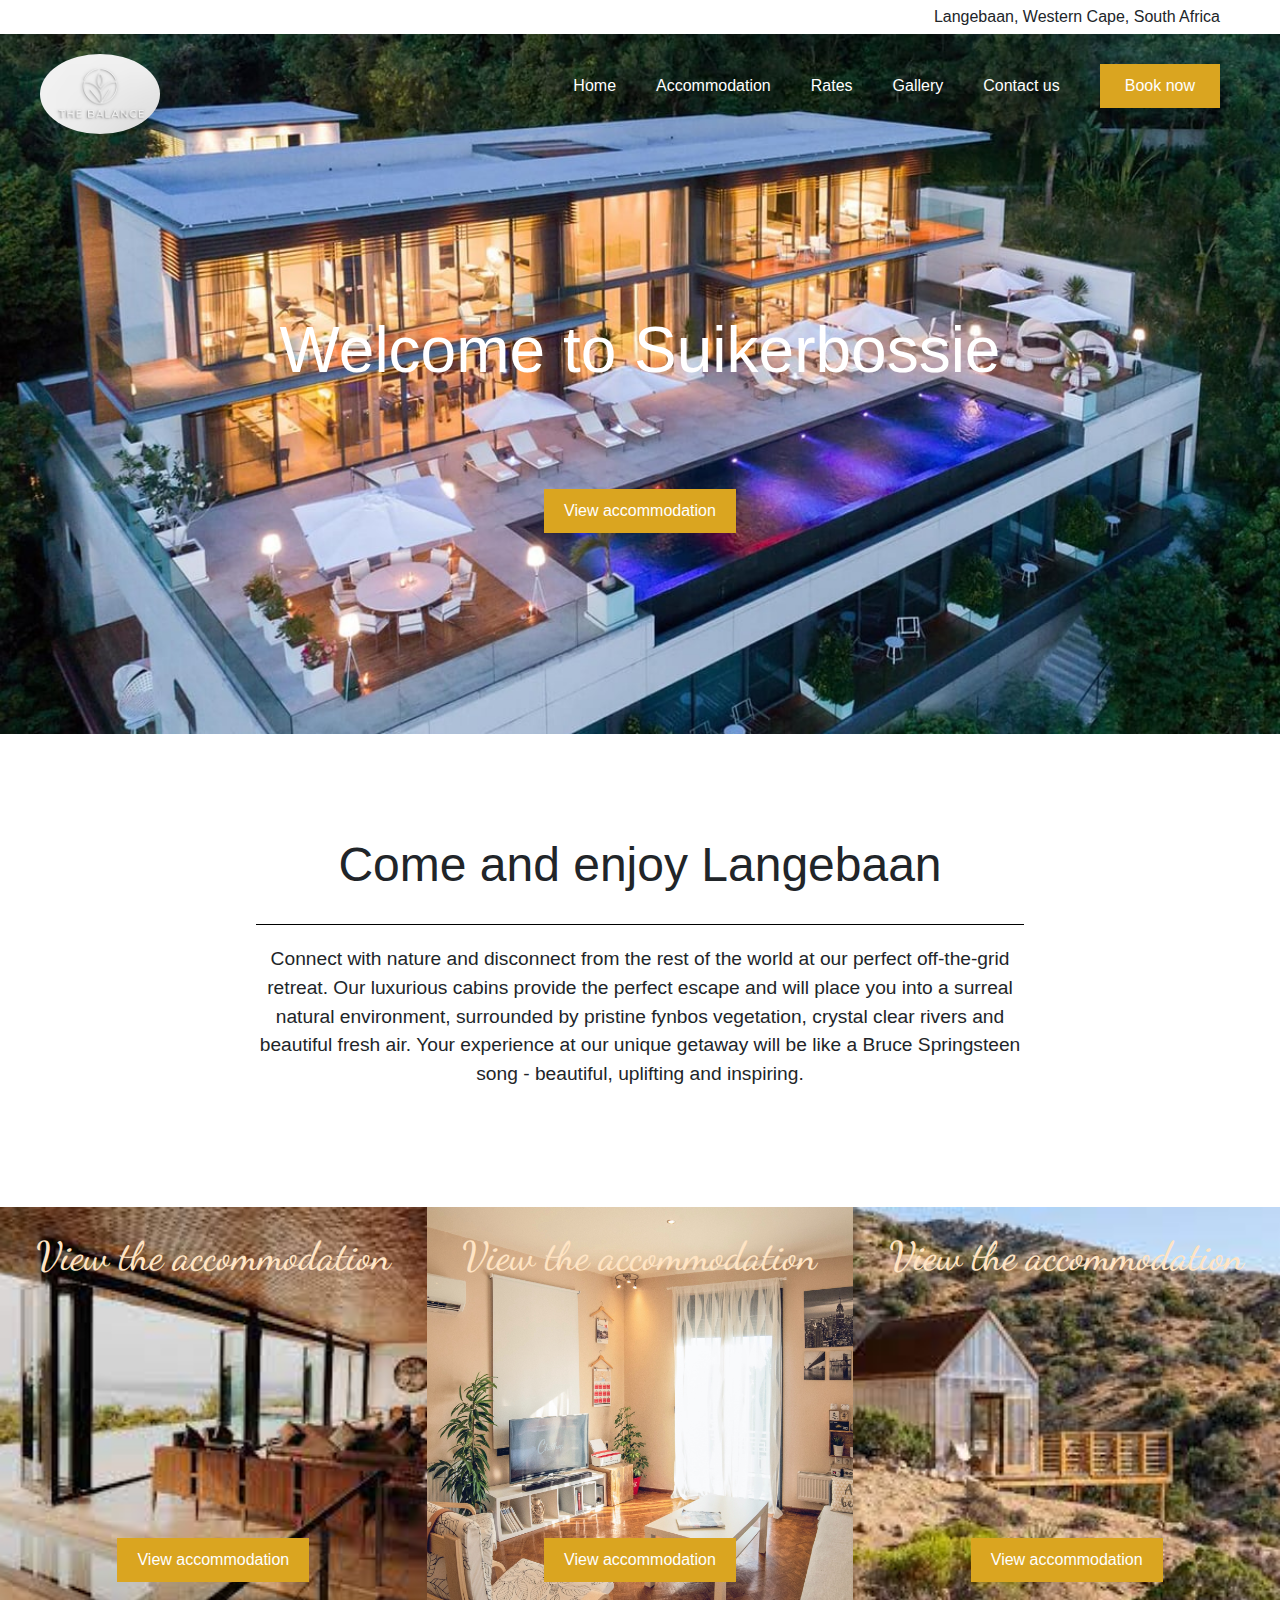
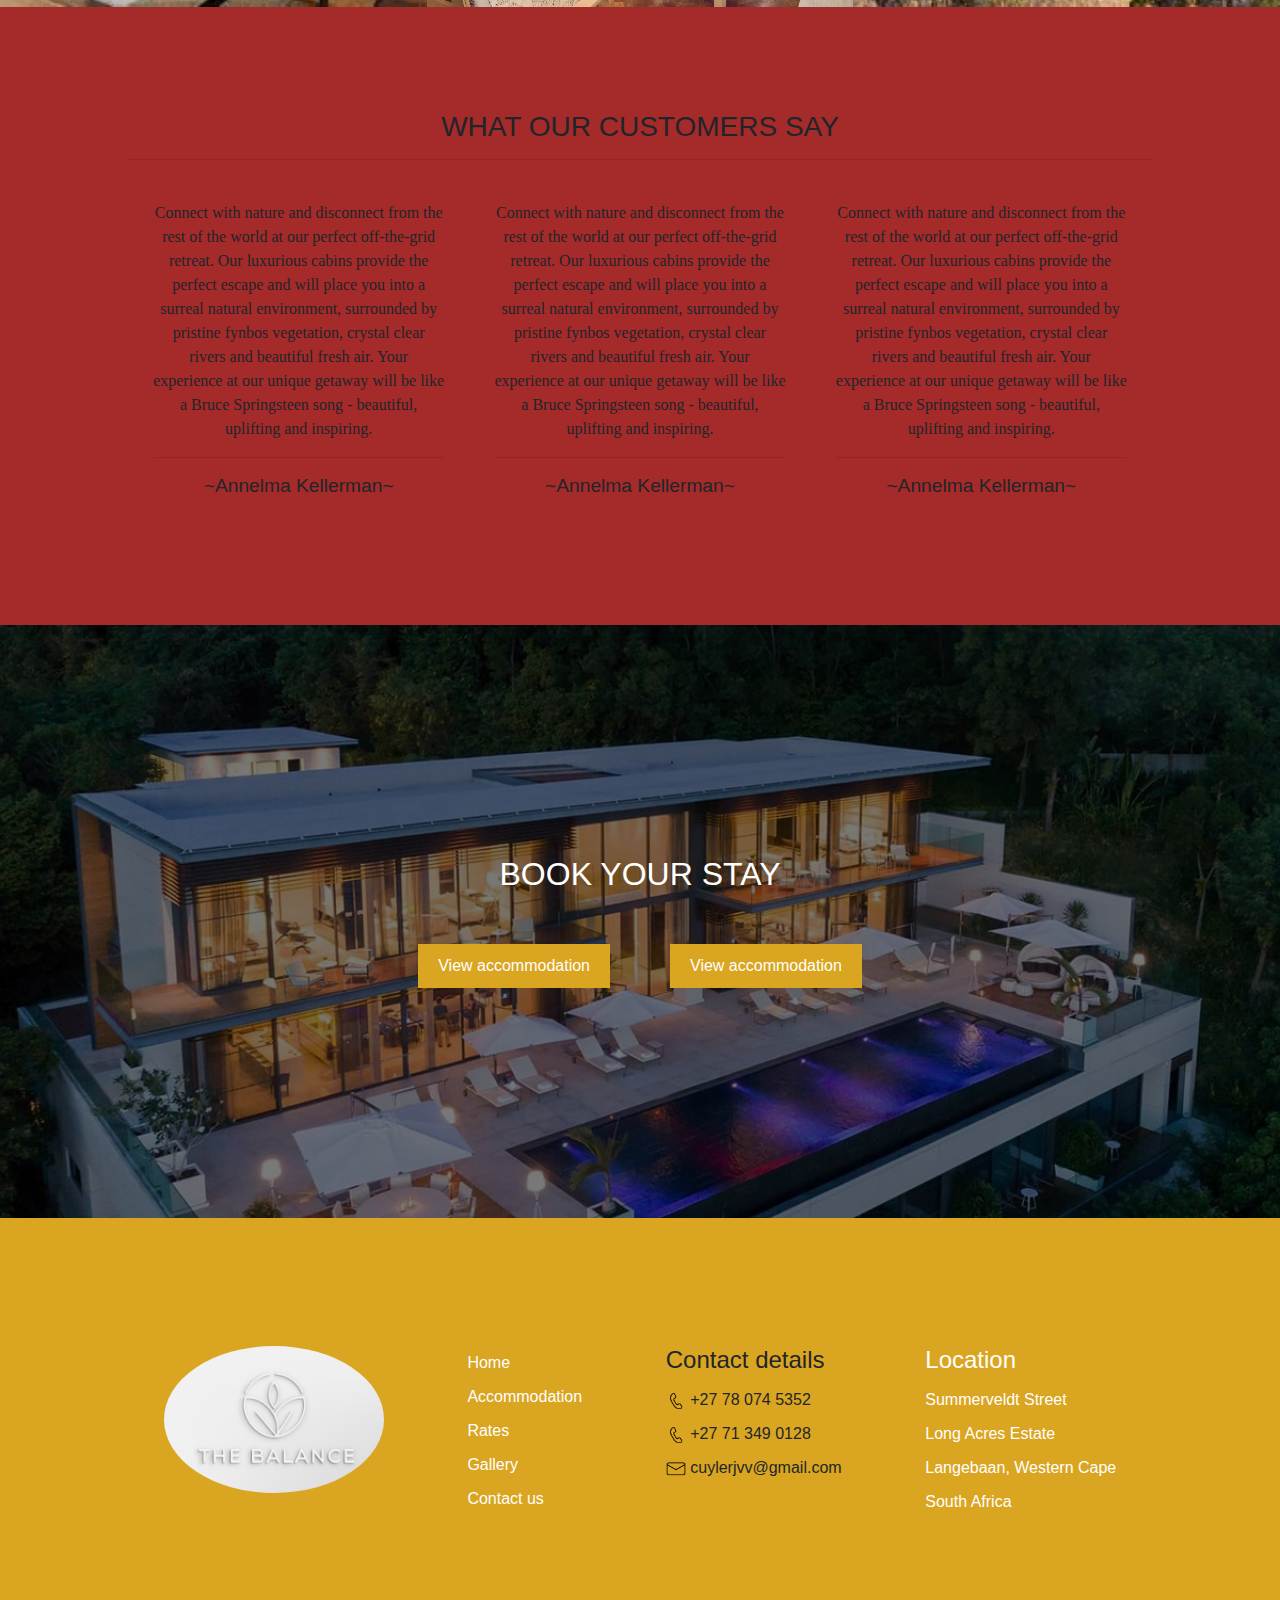
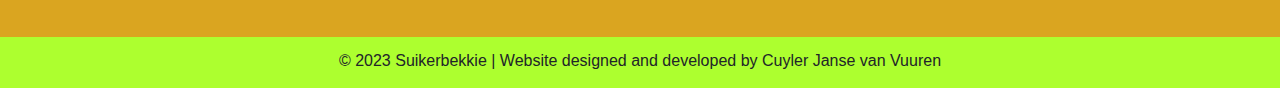
<file: index.html>
<!DOCTYPE html>
<html lang="en">
<head>
    <meta charset="UTF-8">
    <meta name="viewport" content="width=device-width, initial-scale=1.0">

    <link rel="preconnect" href="https://fonts.googleapis.com">
    <link rel="preconnect" href="https://fonts.gstatic.com" crossorigin>
    <link href="https://fonts.googleapis.com/css2?family=Dancing+Script:wght@500;600;700&display=swap" rel="stylesheet">
    <link rel="stylesheet" href="https://cdn.jsdelivr.net/npm/bootstrap@4.3.1/dist/css/bootstrap.min.css" integrity="sha384-ggOyR0iXCbMQv3Xipma34MD+dH/1fQ784/j6cY/iJTQUOhcWr7x9JvoRxT2MZw1T" crossorigin="anonymous">
    <link rel="stylesheet" href="css/navbars.css">
    <title>Accommodation site</title>
</head>
<body>
    <!-- BACKGROUND IMAGE WITH CLEAR NAVBAR -->
    <section id="bg-image-section">

    <!-- NAVBAR SECTION -->
    <section id="navbar-section">
        <!-- INFO ABOUT NAVBAR -->
        <div class="navbar-info">
        Langebaan, Western Cape, South Africa
        </div>

        <!-- NAVBAR -->
        <div class="navbar-div d-flex justify-content-space-between">

            <!-- NAVBAR BRANDING -->
            <div class="navbar-logo-div">
                <a href="file:///C:/Users/cjvv9/Desktop/Webdev/Accommodation%20sites/index.html"><img class="navbar-logo-image" src="images/logo.jpg" alt="navbar-logo"></a>
            </div>

            <!-- NAVBAR PAGES -->
            <div class="navbar-pages-div">

                <!-- NAVBAR PAGES LIST -->
                <ul class="navbar-pages-list d-flex">

                    <!-- NAVBAR PAGES LIST ITEMS -->
                    <li class="navbar-pages-list-item">
                        <a class="navbar-pages-anchor-tag " href="file:///C:/Users/cjvv9/Desktop/Webdev/Accommodation%20sites/accommodation.html">Home</a>
                    </li> 
                    <li class="navbar-pages-list-item">
                        <a class="navbar-pages-anchor-tag " href="file:///C:/Users/cjvv9/Desktop/Webdev/Accommodation%20sites/accommodation.html">Accommodation</a>
                    </li>        
                    <li class="navbar-pages-list-item">
                        <a class="navbar-pages-anchor-tag " href="file:///C:/Users/cjvv9/Desktop/Webdev/Accommodation%20sites/accommodation.html">Rates</a>
                    </li>    
                    <li class="navbar-pages-list-item">
                        <a class="navbar-pages-anchor-tag " href="file:///C:/Users/cjvv9/Desktop/Webdev/Accommodation%20sites/accommodation.html">Gallery</a>
                    </li>    
                    <li class="navbar-pages-list-item">
                        <a class="navbar-pages-anchor-tag " href="file:///C:/Users/cjvv9/Desktop/Webdev/Accommodation%20sites/accommodation.html">Contact us</a>
                    </li>
                    <!-- CALL TO ACTION BUTTON IN NAVBAR -->
                    <li class="navbar-cta-button">
                        <a class="navbar-cta-anchor-tag" href="file:///C:/Users/cjvv9/Desktop/Webdev/Accommodation%20sites/accommodation.html">Book now</a>
                    </li>      
                </ul>
            </div>
        </div>
    </section>

    <!-- HERO SECTION -->
    <section id="hero-section-id">

        <!-- HERO SECTION DIV -->
        <div class="hero-section-div">
        <!-- HERO SECTION HEADING -->
            <h1 class="hero-section-heading">Welcome to Suikerbossie</h1>

        <!-- HERO SECTION ACCOMMODATION BUTTON -->
            <li class="hero-section-button">
                <a class="hero-section-button-anchor-tag" href="file:///C:/Users/cjvv9/Desktop/Webdev/Accommodation%20sites/accommodation.html">View accommodation</a>
            </li>
        <!-- HERO SECTION DIV ENDING -->
        </div>
    <!-- HERO SECTION ENDING -->
    </section>
    <!-- BACKGROUND SECTION ENDING -->
    </section>

    <!-- ABOUT SECTION -->
    <section id="about-section">
        <div class="about-div">
            <!-- ABOUT HEADER -->
            <h1 class="about-heading">Come and enjoy Langebaan</h1>
            <!-- ABOUT US HR -->
            <hr class="about-hr">
            <!-- ABOUT PARAGRAPH -->
            <p class="about-paragraph">Connect with nature and disconnect from the rest of the world at our perfect off-the-grid retreat. Our luxurious cabins provide the perfect escape and will place you into a surreal natural environment, surrounded by pristine fynbos vegetation, crystal clear rivers and beautiful fresh air. Your experience at our unique getaway will be like a Bruce Springsteen song - beautiful, uplifting and inspiring.</p>
        </div>
    </section>

    <!-- LINK TO PAGES SECTION -->
    <section id="link-to-pages-section" class="bg-color3"> 

        <!-- LINK TO PAGES DIV -->
        <div class="link-to-pages-div d-flex">

            <!-- LINK TO PAGES COLUMNS -->
            <div class="link-to-pages-col-div link-to-pages-bg1 col-lg-4">
                <h2 class="link-to-pages-header">View the accommodation</h2>
                <li class="link-to-pages-button">
                    <a class="link-to-pages-button-anchor-tag" href="file:///C:/Users/cjvv9/Desktop/Webdev/Accommodation%20sites/accommodation.html">View accommodation</a>
                </li>
            </div>
            <div class="link-to-pages-col-div link-to-pages-bg2 col-lg-4">
                <h2 class="link-to-pages-header">View the accommodation</h2>
                <li class="link-to-pages-button">
                    <a class="link-to-pages-button-anchor-tag" href="file:///C:/Users/cjvv9/Desktop/Webdev/Accommodation%20sites/accommodation.html">View accommodation</a>
                </li>
            </div>
            <div class="link-to-pages-col-div link-to-pages-bg3 col-lg-4">
                <h2 class="link-to-pages-header">View the accommodation</h2>
                <li class="link-to-pages-button">
                    <a class="link-to-pages-button-anchor-tag" href="file:///C:/Users/cjvv9/Desktop/Webdev/Accommodation%20sites/accommodation.html">View accommodation</a>
                </li>
            <!-- LINK TO PAGES COLUMNS END -->
            </div>
        <!-- LINK TO PAGES DIV ENDS -->
        </div>
    <!-- LINK TO PAGES SECTION END -->
    </section>

    <!-- Testimonials-section -->
    <section id="testimonials-section" class="bg-color1 text-align-center">
        <!-- Testimonials heading -->
        <h3 class="testimonials-heading">WHAT OUR CUSTOMERS SAY</h2>
        <!-- Testimonials hr -->
        <hr class="testimonial-hr-heading">
        <!-- Testimonials row div -->
        <div class="testimonial-div d-flex">
            <!-- Testimonials col divs -->
            <div class="testimonial-col-div col-4">
                <p class="testimonial-paragraph">Connect with nature and disconnect from the rest of the world at our perfect off-the-grid retreat. Our luxurious cabins provide the perfect escape and will place you into a surreal natural environment, surrounded by pristine fynbos vegetation, crystal clear rivers and beautiful fresh air. Your experience at our unique getaway will be like a Bruce Springsteen song - beautiful, uplifting and inspiring.</p>
                <hr class="testimonial-hr-col">
                <h5 class="testimonial-name">~Annelma Kellerman~</h5>
            </div>
            <div class="testimonial-col-div col-4">
                <p class="testimonial-paragraph">Connect with nature and disconnect from the rest of the world at our perfect off-the-grid retreat. Our luxurious cabins provide the perfect escape and will place you into a surreal natural environment, surrounded by pristine fynbos vegetation, crystal clear rivers and beautiful fresh air. Your experience at our unique getaway will be like a Bruce Springsteen song - beautiful, uplifting and inspiring.</p>
                <hr class="testimonial-hr-col">
                <h5 class="testimonial-name">~Annelma Kellerman~</h5>
            </div>
            <div class="testimonial-col-div col-4">
                <p class="testimonial-paragraph">Connect with nature and disconnect from the rest of the world at our perfect off-the-grid retreat. Our luxurious cabins provide the perfect escape and will place you into a surreal natural environment, surrounded by pristine fynbos vegetation, crystal clear rivers and beautiful fresh air. Your experience at our unique getaway will be like a Bruce Springsteen song - beautiful, uplifting and inspiring.</p>
                <hr class="testimonial-hr-col">
                <h5 class="testimonial-name">~Annelma Kellerman~</h5>
            </div>
        </div>  
    <!-- END OF TESTIMONIALS SECTION -->
    </section>

    <!-- CALL TO ACTION SECTION -->
    <section id="call-to-action-section" class="bg-color2"> 
        <div class="call-to-action-div">
            <h2 class="call-to-action-header">BOOK YOUR STAY</h2>
            <div class="call-to-action-button-div d-flex">
                <li class="call-to-action-button">
                    <a class="call-to-action-button-anchor-tag" href="file:///C:/Users/cjvv9/Desktop/Webdev/Accommodation%20sites/accommodation.html">View accommodation</a>
                </li>
                <li class="call-to-action-button">
                    <a class="call-to-action-button-anchor-tag" href="file:///C:/Users/cjvv9/Desktop/Webdev/Accommodation%20sites/accommodation.html">View accommodation</a>
                </li> 
            </div>      
        </div>
    <!--CALL TO ACTION SECTION ENDS -->
    </section>

    <!-- FOOTER SECTION -->
    <footer id="footer-section" class="bg-color3">

        <!-- FOOTER ROW DIV -->
        <div class="footer-div d-flex justify-content-space-evenly">
            <!-- FOOTER LOGO COL DIV -->
            <div class="footer-logo-div">
                <img class="footer-logo-image" src="images/logo.jpg" alt="navbar-logo">
            </div>
            <!-- FOOTER-LINKS-TO-PAGES -->
            <div>
                <!-- UNORDERDER-FOOTER-LINKS-TO-PAGES -->
                <ul class="footer-pages-list">
                    <!-- FOOTER-LINKS-TO-PAGES LIST ITEMS -->
                    <li class="footer-pages-list-item">
                        <a class="footer-pages-anchor-tag " href="file:///C:/Users/cjvv9/Desktop/Webdev/Accommodation%20sites/accommodation.html">Home</a>
                    </li> 
                    <li class="footer-pages-list-item">
                        <a class="footer-pages-anchor-tag " href="file:///C:/Users/cjvv9/Desktop/Webdev/Accommodation%20sites/accommodation.html">Accommodation</a>
                    </li>        
                    <li class="footer-pages-list-item">
                        <a class="navbar-pages-anchor-tag " href="file:///C:/Users/cjvv9/Desktop/Webdev/Accommodation%20sites/accommodation.html">Rates</a>
                    </li>    
                    <li class="footer-pages-list-item">
                        <a class="footer-pages-anchor-tag " href="file:///C:/Users/cjvv9/Desktop/Webdev/Accommodation%20sites/accommodation.html">Gallery</a>
                    </li>    
                    <li class="footer-pages-list-item">
                        <a class="footer-pages-anchor-tag " href="file:///C:/Users/cjvv9/Desktop/Webdev/Accommodation%20sites/accommodation.html">Contact us</a>
                    </li>  
                </ul>
            </div>

            <!-- FOOTER-CONTACT-DETAILS -->
            <div>
                <!--FOOTER-CONTACT-DETAILS-HEADING  -->
                <h4>Contact details</h4>
                <!-- FOOTER-CONTACT-DETAILS-LIST -->
                <ul class="footer-contact-details-list">
                    <!-- FOOTER-CONTACT-DETAILS-LIST-ITEMS-->
                    <li class="footer-contact-details-list-item">
                        <img class="telephone-icon" src="icons/telephone.png" alt="telephone-icon"> +27 78 074 5352
                    </li> 
                    <li class="footer-contact-details-list-item">
                        <img class="telephone-icon" src="icons/telephone.png" alt="telephone-icon"> +27 71 349 0128
                    </li>
                    <li class="footer-contact-details-list-item">
                        <img class="email-icon" src="icons/email.png" alt="email-icon">  cuylerjvv@gmail.com</p>
                    </li>
                </ul>
            </div>

            <!-- FOOTER-ADRESS-COL-DIV -->
            <div>
                <!-- FOOTER-ADRESS-COL-ANCHOR-TAG-->
            <a class="footer-adress-anchor-tag" href="https://www.google.com/maps/place/13+Summerveld+St,+Long+Acres+Country+Estate,+Langebaan,+7357/@-33.0353496,18.0577966,17z/data=!4m6!3m5!1s0x1c3357d3d8132057:0x28ba351284ba7e0c!8m2!3d-33.0344322!4d18.05608!16s%2Fg%2F11s8gf6879">
                <!-- DIV IS IN ANCHOR TAG -->
                <div>
                    <!--FOOTER-ADRESS-HEADING  -->
                    <h4>Location</h4>
                    <!-- FOOTER-ADRESS-LIST -->
                    <ul class="footer-adress-list">
                        <!-- FOOTER-ADRESS-LIST-ITEMS-->
                        <li class="footer-adress-list-item">
                            Summerveldt Street
                        </li> 
                        <li class="footer-adress-list-item">
                            Long Acres Estate
                        </li>
                        <li class="footer-adress-list-item">
                            Langebaan, Western Cape
                        </li>
                        <li class="footer-adress-list-item">
                            South Africa
                        </li>
                    </ul>
            <!-- END-OF-ADRESS-LINK-ANCHOR-TAG-->
                </div></a>
            <!-- END-OF-ADRESS-LINK-DIV -->
            </div>
        </div>

        <!-- WEBSITE WATERMARK -->
        <div class="website-watermark">
            <p class="website-watermark-paragraph">© 2023 Suikerbekkie | Website designed and developed by Cuyler Janse van Vuuren</p>
        </div>
    <!-- END OF FOOTER -->
    </footer>
</body>
</html>
</file>
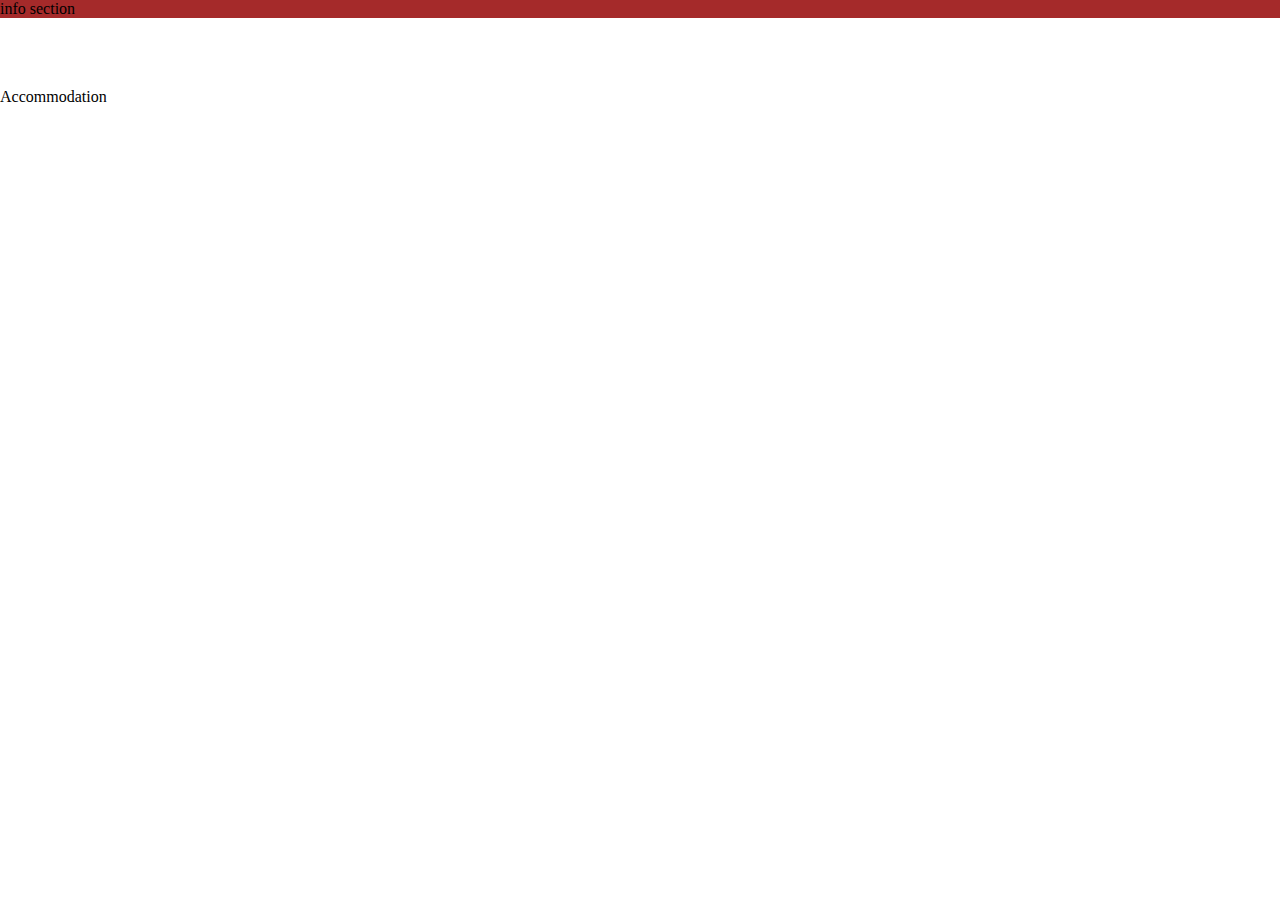
<file: accommodation.html>
<!DOCTYPE html>
<html lang="en">
<head>
    <meta charset="UTF-8">
    <meta name="viewport" content="width=device-width, initial-scale=1.0">

    <link rel="stylesheet" href="css/navbars.css">
    <title>Accommodation</title>
</head>
<body>
    <section id="navbar">
        <div class="navbar-info-section bg-color1">
            info section
        </div>
        <div class="navbar d-flex">
            <div class="navbar-branding">
                <a class="navbar-pages-anchor-tag " href="file:///C:/Users/cjvv9/Desktop/Webdev/Accommodation%20sites/navbars/index.html">Branding</a>
            </div>
            <div class="navbar-pages">
                <ul class="navbar-pages-list">
                    <li class="navbar-pages-list-item">
                        <a class="navbar-pages-anchor-tag " href="file:///C:/Users/cjvv9/Desktop/Webdev/Accommodation%20sites/navbars/accommodation.html">Accommodation</a>
                    </li>        
                </ul>
            </div>
        </div>
    </section>
    <div>
        Accommodation
    </div>
</body>
</html>
</file>
<file: css/navbars.css>
/* LAYOUT */
body {
    margin: 0;
}
.d-flex {
    display: flex;
}
.text-align-center{
    text-align: center;
}
.justify-content-space-around{
    justify-content: space-around;
}
.justify-content-space-between{
    justify-content: space-between;
}
.justify-content-space-evenly{
    justify-content: space-evenly;
}
.justify-content-space-center{
    justify-content: center;
}
/* COLORS */
.main-color1{
    color:brown;
}
.main-color2{
    color: bisque;
}
.main-color3{
    color: goldenrod;
}
.color-white {
    color: white;
}
.color-black {
    color: black;
}
.bg-color1{
    background-color:brown;
}
.bg-color2{
    background-color: bisque;
}
.bg-color3{
    background-color: goldenrod;
}
.bg-white {
    background-color: white;
}
.bg-black {
    background-color: black;
}

/* BACKGROUND IMAGE */
#bg-image-section{
    background-image: url("../images/hero-image.jpg");
    background-repeat: no-repeat;
    background-size: cover;
}

/* NAVBAR INFO SECTION */
.navbar-info{
    background-color: rgba(255, 228, 196, 0.7);
    padding: 5px 60px 5px 0;
    text-align: end;
}
@media (min-width: 900px){
    .navbar-info{
        background-color: #fff;
    }
}

/* NAVBAR SECTION */
.navbar-div {
    padding: 20px 60px 0px 40px;
}

/* NAVBAR LOGO */
.navbar-logo-image {
    width: 120px;
    border-radius: 80%;
}

/*  */
.navbar-pages-div{
    padding-top: 10px;
}

/* NAVBAR PAGES LIST */
.navbar-pages-list {
    list-style: none;
    padding-left: 0;
}

/* NAVBAR PAGES LIST ITEMS*/
.navbar-pages-list-item {
    border-radius: 0px;
    margin: 0 0px;
    padding: 10px 20px;
    vertical-align: center;
}
.navbar-pages-list-item:hover {
    background-color: rgba(255, 228, 196, 0.507);
}
.navbar-pages-anchor-tag {
    color: white;
    font-family:sans-serif;
    text-decoration: none;
}
.navbar-pages-anchor-tag:hover {
    color: white;
    text-decoration: none;
}
/* NAVBAR CTA BUTTON */
.navbar-cta-button {
    background-color: goldenrod;
    border-radius: 0px;
    margin-left: 20px;
    padding: 10px 25px;
    vertical-align: center;
}
.navbar-cta-button:hover {
    background-color: rgb(161, 119, 11);
}
.navbar-cta-anchor-tag {
    color: white;
    font-family:sans-serif;
    text-decoration: none;
}
.navbar-cta-anchor-tag:hover {
    color: white;
    text-decoration: none;
}

/* HERO SECTION */
#hero-section-id{
    height: 600px;
}
.hero-section-div{
    padding: 10%;
}
.hero-section-heading{
    color: #fff;
    font-size: 4rem;
    margin: 50px 0 100px 0;
    text-align: center;
}
.hero-section-button{
    background-color: goldenrod;
    border-radius: 0px;
    list-style: none;
    margin: 0 auto;
    padding: 10px 20px;
    vertical-align: center;
    width: fit-content;
}
.hero-section-button:hover {
    background-color: rgb(161, 119, 11);
}
.hero-section-button-anchor-tag {
    color: white;
    font-family:sans-serif;
    text-decoration: none;
}
.hero-section-button-anchor-tag:hover {
    color: white;
    text-decoration: none;
}

/* ABOUT SECTION */
#about-section{
    padding: 8% 20%;
}
.about-div{
    text-align: center;
}
.about-heading{
    font-size: 3rem;
    margin-bottom: 30px;
}
.about-hr{
    background-color: black;
    margin-bottom: 20px;
}
.about-paragraph{
    font-size: 1.2rem;
}

/* LINKS-TO-PAGES-SECTION */

.link-to-pages-div{
    min-height: 400px;
}
/* Col-backgrounds */
.link-to-pages-bg1{
    background-image: url(../images/image1.jpg);
    background-position: center;
    background-size: cover;
}
.link-to-pages-bg2{
    background-image: url(../images/image2.jpg);
    background-position: center;
    background-size: cover;
}
.link-to-pages-bg3{
    background-image: url(../images/image3.jpg);
    background-position: center;
    background-size: cover;
}
.link-to-pages-col-div{
    display: flex;
    flex-direction: column;
    justify-content: space-between;
    padding: 25px;
}
.link-to-pages-header{
    color: bisque;
    font-family: 'dancing script';
    font-size: 2.5rem;
    margin: 0 auto 0 auto;
}
.link-to-pages-button{
    background-color: goldenrod;
    border-radius: 0px;
    list-style: none;
    margin: 0 auto;
    padding: 10px 20px;
    width: fit-content;
}
.link-to-pages-button:hover {
    background-color: rgb(161, 119, 11);
}
.link-to-pages-button-anchor-tag {
    color: white;
    font-family:sans-serif;
    text-decoration: none;
}
.link-to-pages-button-anchor-tag:hover {
    color: white;
    text-decoration: none;
}

/* CALL TO ACTION SECTION */
#call-to-action-section{
    background-image: url("../images/hero-image.jpg");
    background-repeat: no-repeat;
    background-size: cover;
    background-attachment: scroll;
}
.call-to-action-div{
    background-color: rgba(0, 0, 0, 0.527);
    padding: 18%;
    text-align: center;
}
.call-to-action-header{
    color: white;
}
.call-to-action-button-div{
    width: fit-content;
    margin: 50px auto 0 auto;
}
.call-to-action-button{
    background-color: goldenrod;
    border-radius: 0px;
    list-style: none;
    margin: 0 30px 0 30px;
    padding: 10px 20px;
    vertical-align: center;
    width: fit-content;
}
.call-to-action-button:hover {
    background-color: rgb(161, 119, 11);
}
.call-to-action-button-anchor-tag {
    color: white;
    font-family:sans-serif;
    text-decoration: none;
}
.call-to-action-button-anchor-tag:hover {
    color: white;
    text-decoration: none;
}

/* TESTIMONIALS SECTION */
#testimonials-section{
    padding: 8% 10%;
}
.testimonial-col-div{
    padding: 25px;
}
.testimonial-paragraph{
    font-family: Cambria, Cochin, Georgia, Times, 'Times New Roman', serif;
}
.testimonial-hr-col{
    width: 100%;
}
.testimonial-name{
    font-size: 1.2rem;
    margin: 0;
}

/* FOOTER SECTION */
.footer-div{
    padding: 10% 80px 8% 80px;
}
.footer-logo-image {
    width: 220px;
    border-radius: 80%;
}

/* FOOTER PAGES LIST*/
.footer-pages-list {
    list-style: none;
    padding-left: 0;
}
.footer-pages-list-item {
    padding: 5px 0 5px 0;
    vertical-align: center;
}
.footer-pages-anchor-tag {
    color: white;
    font-family:sans-serif;
    text-decoration: none;
}
.footer-pages-anchor-tag:hover {
    color: rgb(114, 24, 24);
    text-decoration: none;
}

/* FOOTER CONTACT DETAILS LIST */
.footer-contact-details-list {
    list-style: none;
    padding-left: 0;
}
.footer-contact-details-list-item {
    padding: 5px 0 5px 0;
    vertical-align: center;
}
.telephone-icon{
    width: 20px;
}
.email-icon{
    width: 20px;
}

/* FOOTER ADRESS LIST*/
.footer-adress-list {
    list-style: none;
    padding-left: 0;
}
.footer-adress-list-item {
    padding: 5px 0 5px 0;
    vertical-align: center;
}
.footer-adress-anchor-tag {
    color: white;
    font-family:sans-serif;
    text-decoration: none;
}
.footer-adress-anchor-tag:hover {
    color: rgb(114, 24, 24);
    text-decoration: none;
}


/* WEBSITE WATERMARK */
.website-watermark{
    background-color: greenyellow;
    font-family: Verdana, Geneva, Tahoma, sans-serif;
    text-align: center;
    margin: 0;
    padding: 12px 0 15px 0;
}
.website-watermark-paragraph{
    margin: 0;
}
</file>
